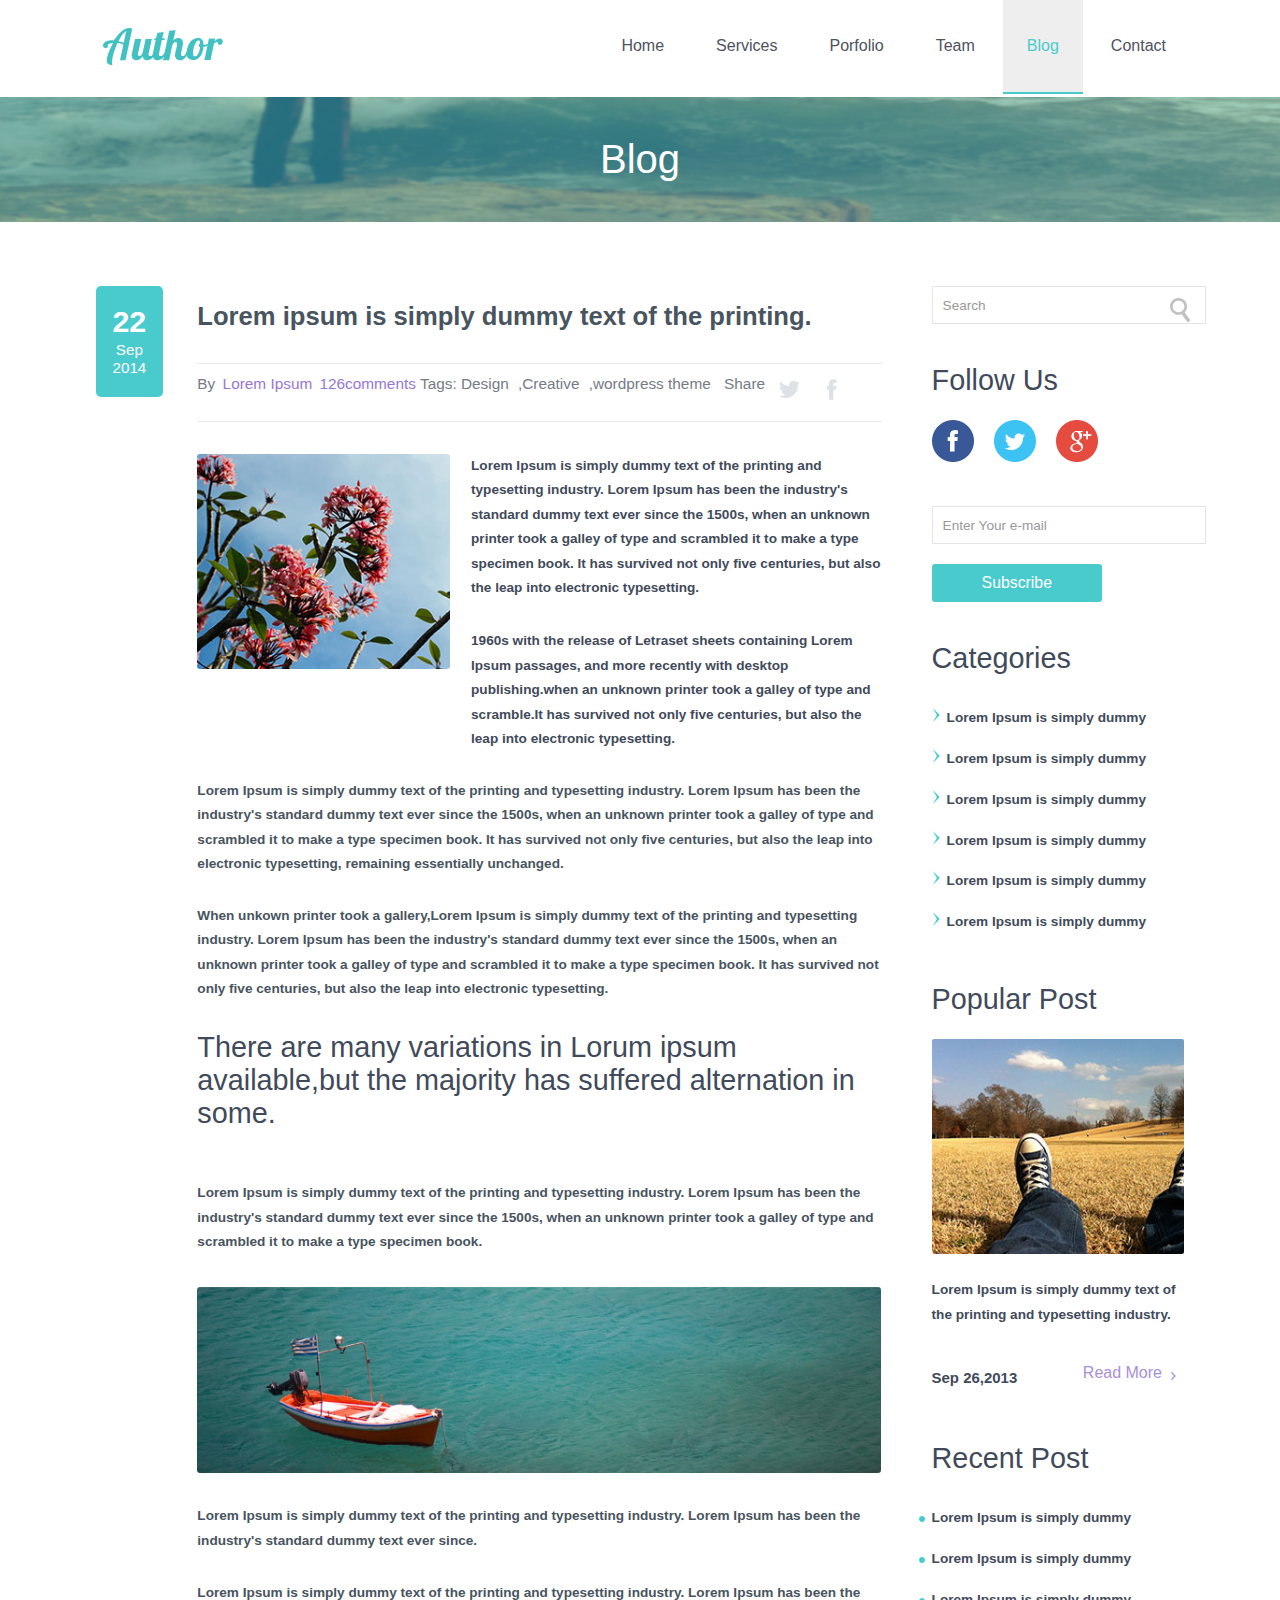
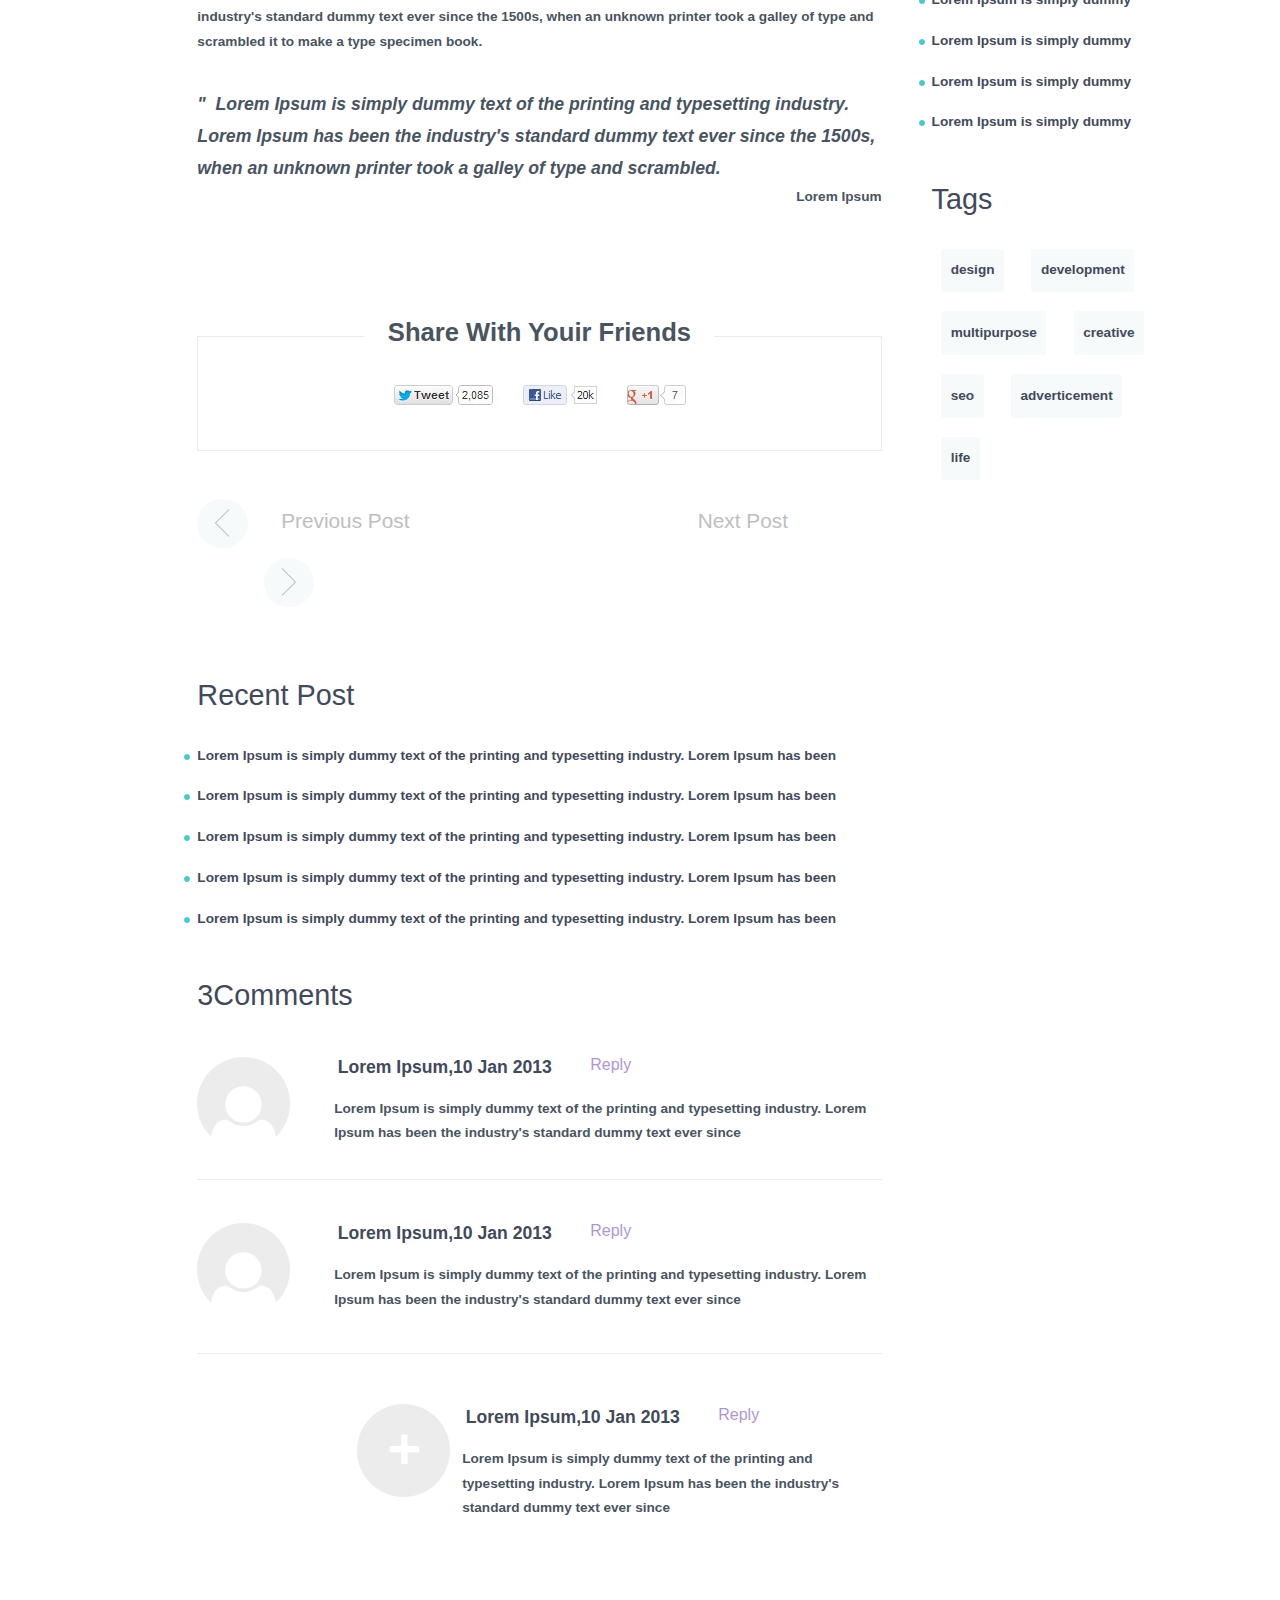
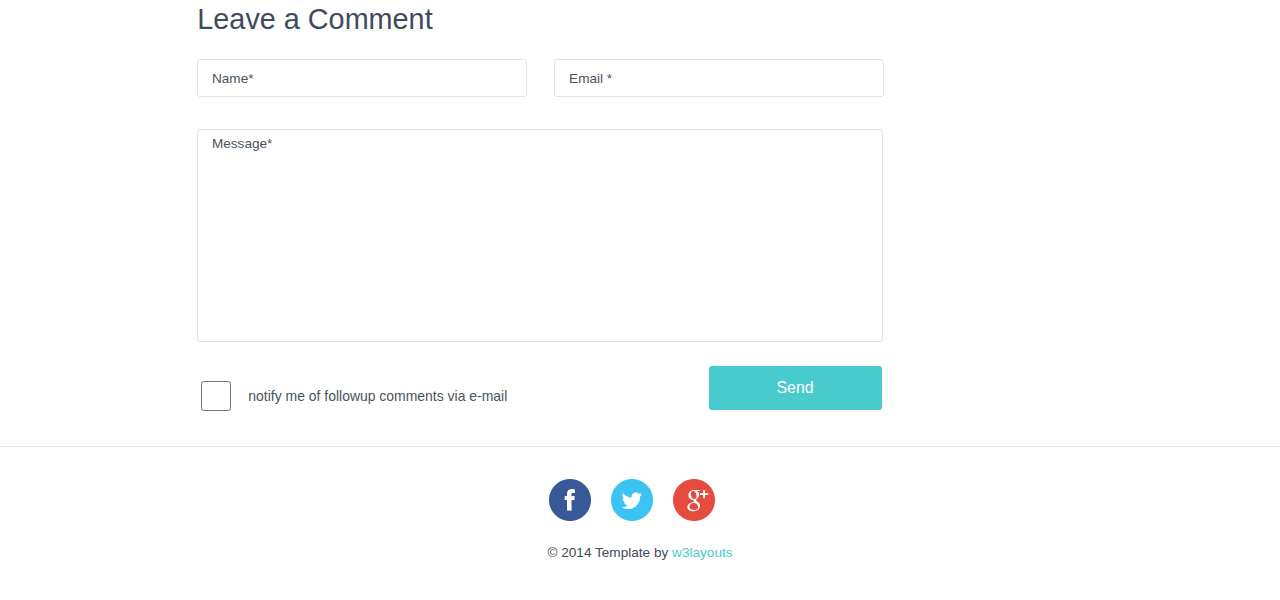
<file: web/bloginner.html>
<!--
Author: W3layouts
Author URL: http://w3layouts.com
License: Creative Commons Attribution 3.0 Unported
License URL: http://creativecommons.org/licenses/by/3.0/
-->
<!DOCTYPE html>
<html>
	<head>	
		<title>The Agency-author Website Template | Home :: w3layouts</title>
		<link href="css/style.css" rel='stylesheet' type='text/css' />
		<meta name="viewport" content="width=device-width, initial-scale=1">
		<script type="application/x-javascript"> addEventListener("load", function() { setTimeout(hideURLbar, 0); }, false); function hideURLbar(){ window.scrollTo(0,1); } </script>
		<!--webfonts-->
		<link href='http://fonts.googleapis.com/css?family=Open+Sans:400,300,600,700,800' rel='stylesheet' type='text.css'/>
		<!--//webfonts-->
		<script src="js/jquery.min.js" type="text/javascript"></script>
	</head>
	<body>
<!-- start header -->
<div class="header_bg">
<div class="wrap">
	<div id="content">
      <header id="topnav">
        <nav>
        		 <ul>
					<li><a href="index.html">Home</a></li>
					<li><a href="index.html">Services</a></li>
					<li><a href="index.html">Porfolio</a></li>
					<li><a href="index.html">Team</a></li>
					<li class="active"><a href="blogsingle.html">Blog</a></li>
					<li><a href="index.html">Contact</a></li>
					<div class="clear"> </div>
				</ul>
        </nav>
         <div class="logo"><a href="index.html"><img src="images/logo.png"></a></h1></div>
        <a href="#" id="navbtn">Nav Menu</a>
        <div class="clear"> </div>
      </header><!-- @end #topnav -->
      <script type="text/javascript"  src="js/menu.js"></script>
    </div>
</div>
</div>
<!--------start-blog----------->
<div class="blog">
	<div class="banner">
		<h2>Blog</h2>
	</div>
	<div class="main">
		  	<div class="wrap">
			 	<div class="single-top">
				 <div class="wrapper_single">
					  <div class="wrapper_top">
						<div class="grid_1 alpha">
							<div class="date">
								<span>
									22
								</span>
								Sep 2014
							</div>
						</div>
					 	<div class="content span_2_of_single">
						   		<h5 class="blog_title"><a href="bloginner.html">Lorem ipsum is simply dummy text of the printing.</a></h5>
						   		<div class="links">
									<h3 class="comments">By<a href="bloginner.html">&nbsp;Lorem Ipsum</a></h3>
									<h3 class="comments"><a href="#">126comments</a></h3>
									<h3 class="tags">Tags: <a href="#">Design</a>,<a href="#">Creative</a>,<a href="#">wordpress theme</a></h3>
									<h3>Share</h3>
									<h3>
										<div class="social_1">
											<ul>	
											    <li class="icon1_t"><a href="#"><span> </span></a></li>
											    <li class="icon2_f"><a href="#"><span> </span></a></li>	 	
										    </ul>
										</div>
									</h3>
									<div class="clear"> </div>
								</div>
								<div class="content">
									<div class="span-1-of-1">
										<a href="#"><img class="m_img"  src="images/sb4.jpg" alt=""/></a>
									</div>
									<div class="span-1-of-2">
						 				<p>Lorem Ipsum is simply dummy text of the printing and typesetting industry. Lorem Ipsum has been the industry's standard dummy text ever since the 1500s, when an unknown printer took a galley of type and scrambled it to make a type specimen book. It has survived not only five centuries, but also the leap into electronic typesetting.</p>
						 				<p>1960s with the release of Letraset sheets containing Lorem Ipsum passages, and more recently with desktop publishing.when an unknown printer took a galley of type and scramble.It has survived not only five centuries, but also the leap into electronic typesetting. </p>
						 			</div>
						 			<div class="clear"> </div>
								</div>	
								<div class="para para_2">
									<p>Lorem Ipsum is simply dummy text of the printing and typesetting industry. Lorem Ipsum has been the industry's standard dummy text ever since the 1500s, when an unknown printer took a galley of type and scrambled it to make a type specimen book. It has survived not only five centuries, but also the leap into electronic typesetting, remaining essentially unchanged. </p>
									<p>When unkown printer took a gallery,Lorem Ipsum is simply dummy text of the printing and typesetting industry. Lorem Ipsum has been the industry's standard dummy text ever since the 1500s, when an unknown printer took a galley of type and scrambled it to make a type specimen book. It has survived not only five centuries, but also the leap into electronic typesetting. </p>
								</div>
								<h4 class="heading">There are many variations in Lorum ipsum available,but the majority has suffered alternation in some.</h4>
								<div class="para para_2">
									<p>Lorem Ipsum is simply dummy text of the printing and typesetting industry. Lorem Ipsum has been the industry's standard dummy text ever since the 1500s, when an unknown printer took a galley of type and scrambled it to make a type specimen book.</p>
								</div>
								<div class="images_1"><a href="#"><img src="images/sb6.jpg"/></a></div>
								<div class="para">
									<p>Lorem Ipsum is simply dummy text of the printing and typesetting industry. Lorem Ipsum has been the industry's standard dummy text ever since.</p>
								</div>
								<div class="para para_2">
									<p>Lorem Ipsum is simply dummy text of the printing and typesetting industry. Lorem Ipsum has been the industry's standard dummy text ever since the 1500s, when an unknown printer took a galley of type and scrambled it to make a type specimen book.</p>
								</div>
								<div class="para para_1">
									<p>"&nbsp;&nbsp;Lorem Ipsum is simply dummy text of the printing and typesetting industry. Lorem Ipsum has been the industry's standard dummy text ever since the 1500s, when an unknown printer took a galley of type and scrambled.</p>
								</div>
								<h6 class="text"><a href="#">Lorem Ipsum</a></h6>
								<h3 class="heading_1">Share With Youir Friends</h3>
								<div class="share_icons">
									<a href="#"><img src="images/share_icon1.png"/></a>
								 </div>
								<div class="grid_2_page">
									<ul>
										<li class="preview"><a href="#"><span> </span></a></li>
										<li><a href="#">Previous Post </a></li>
										<li><a href="#">Next Post</a></li>
										<li class="next"><a href="#"><span> </span></a></li>
										<div class="clear"> </div>
									</ul>
								</div>
								<div class="recentpost">
							 		<h4>Recent Post</h4>
								 	<ul class="sidebar_1">
							           	<li><a href="#">Lorem Ipsum is simply dummy text of the printing and typesetting industry. Lorem Ipsum has been</a></li>
							            <li><a href="#">Lorem Ipsum is simply dummy text of the printing and typesetting industry. Lorem Ipsum has been</a></li>
							           	<li><a href="#">Lorem Ipsum is simply dummy text of the printing and typesetting industry. Lorem Ipsum has been</a></li>
							            <li><a href="#">Lorem Ipsum is simply dummy text of the printing and typesetting industry. Lorem Ipsum has been</a></li>
							            <li><a href="#">Lorem Ipsum is simply dummy text of the printing and typesetting industry. Lorem Ipsum has been</a></li>
							          </ul>
						        </div>
						        <div class="comments">
						        	<h4>3Comments</h4>
						        	<div class="c_grid">
						        		<div class="person_1">
						        			<a href="#"><span> </span></a>
						        		</div>
						        		<div class="desc">
						        			<div class="c_sub_grid">
						        			<p><a href="#">Lorem Ipsum,10 Jan 2013 </a></p>
						        			<h6><a href="#">Reply</a></h6>
						        			<div class="clear"> </div>
						        			</div>
						        			<div class="para">
						        			<p>Lorem Ipsum is simply dummy text of the printing and typesetting industry. Lorem Ipsum has been the industry's standard dummy text ever since</p>
						        			</div>
						        		</div>
						        		<div class="clear"> </div>
						        	</div>
						        	<div class="c_grid">
						        		<div class="person_1">
						        			<a href="#"><span> </span></a>
						        		</div>
						        		<div class="desc">
						        			<div class="c_sub_grid">
						        			<p><a href="#">Lorem Ipsum,10 Jan 2013 </a></p>
						        			<h6><a href="#">Reply</a></h6>
						        			<div class="clear"> </div>
						        			</div>
						        			<div class="para">
						        			<p>Lorem Ipsum is simply dummy text of the printing and typesetting industry. Lorem Ipsum has been the industry's standard dummy text ever since</p>
						        			</div>
						        		</div>
						        		<div class="clear"> </div>
						        	</div>
						        	<div class="c_grid_1">
						        		<div class="person_1 plus">
						        			<a href="#"><span> </span></a>
						        		</div>
						        		<div class="desc">
						        			<div class="c_sub_grid">
						        			<p><a href="#">Lorem Ipsum,10 Jan 2013 </a></p>
						        			<h6><a href="#">Reply</a></h6>
						        			<div class="clear"> </div>
						        			</div>
						        			<div class="para">
						        			<p>Lorem Ipsum is simply dummy text of the printing and typesetting industry. Lorem Ipsum has been the industry's standard dummy text ever since</p>
						        			</div>
						        		</div>
						        		<div class="clear"> </div>
						        	</div>
						        </div>
						        <div class="comments-area">
				  		        <h4>Leave a Comment</h4>
									<form>
										<p>
											<input type="text" value="Name*" onfocus="this.value = '';" onblur="if (this.value == '') {this.value = 'Name*';}">
										</p>
										<p>
											<input type="text"  value="Email *" onfocus="this.value = '';" onblur="if (this.value == '') {this.value = 'Email *';}">
										</p>
										<div class="clear"> </div>
										<div class="text_area">
											<textarea onfocus="if(this.value == 'Message*') this.value='';" onblur="if(this.value == '') this.value='Message*';">Message*</textarea>
										</div>
										<div>
											<div class="sky_form">
												<label class="checkbox"><input type="checkbox" name="checkbox"><i>notify me of followup comments via e-mail</i></label>
											</div>
											<div class="button send_button">
											   	 <input type="submit" value="Send">
											</div>
										</div>
										
									</form>
							  </div>
					</div>
					</div>
					<div class="clear"> </div>
				</div>
				<div class="rsidebar span_1_of_3">
				<div class="search_box">
					<form>
					   <input type="text" value="Search" onfocus="this.value = '';" onblur="if (this.value == '') {this.value = 'Search';}"><input type="submit" value="">
				    </form>
			 	</div>
               <div class="social_2">	
               	<h4>Follow Us</h4>
	           <ul>	
				    <li class="facebook"><a href="#"><span> </span></a></li>
				    <li class="twitter"><a href="#"><span> </span></a></li>	 	
					<li class="google"><a href="#"><span> </span></a></li>
			  </ul>
		 	  </div>
               <div class="email_box">
					<form>
						<div class="email">
					  		 <input type="text" value="Enter Your e-mail" onfocus="this.value = '';" onblur="if (this.value == '') {this.value = 'Enter Your e-mail';}">
					  	</div>
					  	 <div class="button">
						   	 <span><input type="submit" value="Subscribe"></span>
						</div>
				    </form>
			 	</div>
			 	<div class="Categories">
			 		<h4>Categories</h4>
				 	<ul class="sidebar">
			           	<div class="hover"><li><a href="#">Lorem Ipsum is simply dummy</a></li></div>
			            <div class="hover"><li><a href="#">Lorem Ipsum is simply dummy</a></li></div>
			            <div class="hover"><li><a href="#">Lorem Ipsum is simply dummy</a></li></div>
			            <div class="hover"><li><a href="#">Lorem Ipsum is simply dummy</a></li></div>
			            <div class="hover"> <li><a href="#">Lorem Ipsum is simply dummy</a></li></div>
			            <div class="hover"><li><a href="#">Lorem Ipsum is simply dummy</a></li></div>
			          </ul>
		        </div>
		        <div class="popularpost">
		        	<h4>Popular Post</h4>
		        	<div class="image">
		        		<a href="#"><img src="images/sb5.jpg"/></a>
		        	</div>
		        	<p>Lorem Ipsum is simply dummy text of the printing and typesetting industry.</p>
		        	<div class="link_1">
		        		<p><a href="#">Sep 26,2013 </a></p>
		        		<a href="#" class="arrow_btn right">Read More</a>
		        		<div class="clear"> </div>
		        	</div>
		        </div>
		        <div class="recentpost">
			 		<h4>Recent Post</h4>
				 	<ul class="sidebar_1">
			           	<li><a href="#">Lorem Ipsum is simply dummy</a></li>
			            <li><a href="#">Lorem Ipsum is simply dummy</a></li>
			           	<li><a href="#">Lorem Ipsum is simply dummy</a></li>
			            <li><a href="#">Lorem Ipsum is simply dummy</a></li>
			            <li><a href="#">Lorem Ipsum is simply dummy</a></li>
			            <li><a href="#">Lorem Ipsum is simply dummy</a></li>
			          </ul>
		        </div>
		        <div class="tags">
		        	<h4>Tags</h4>
		        	<ul>
		        		<li><a href="#">design</a></li>
		        		<li><a href="#">development</a></li>
		        		<li><a href="#">multipurpose</a></li>
		        		<li><a href="#">creative</a></li>
		        		<li><a href="#">seo</a></li>
		        		<li><a href="#">adverticement</a></li>
		        		<li><a href="#">life</a></li>
		        		<div class="clear"> </div>
		        	</ul>
		        </div>
		</div>
				<div class="clear"> </div>
			</div>
		</div>
	</div>
	<!--------//end-blog_inner----------->
<div class="footer">
		<div class="wrap">
			<div class="social_2 social_3">	
	           <ul>	
				    <li class="facebook"><a href="#"><span> </span></a></li>
				    <li class="twitter"><a href="#"><span> </span></a></li>	 	
					<li class="google"><a href="#"><span> </span></a></li>
			  </ul>
		 	  </div>
		 	 </div>
		 	  <!-- scroll_top_btn -->
		<script type="text/javascript" src="js/move-top.js"></script>
		<script type="text/javascript" src="js/easing.js"></script>
	    <script type="text/javascript">
			$(document).ready(function() {
			
				var defaults = {
		  			containerID: 'toTop', // fading element id
					containerHoverID: 'toTopHover', // fading element hover id
					scrollSpeed: 1200,
					easingType: 'linear' 
		 		};
				
				
				$().UItoTop({ easingType: 'easeOutQuart' });
				
			});
		</script>
		 <a href="#" id="toTop" style="display: block;"><span id="toTopHover" style="opacity: 1;"></span></a>
		 	 <div class="copy">
			       <p>&copy; 2014 Template by <a href="http://w3layouts.com" target="_blank">w3layouts</a></p>
		        </div> 
</div>
</body>
</html>
</file>
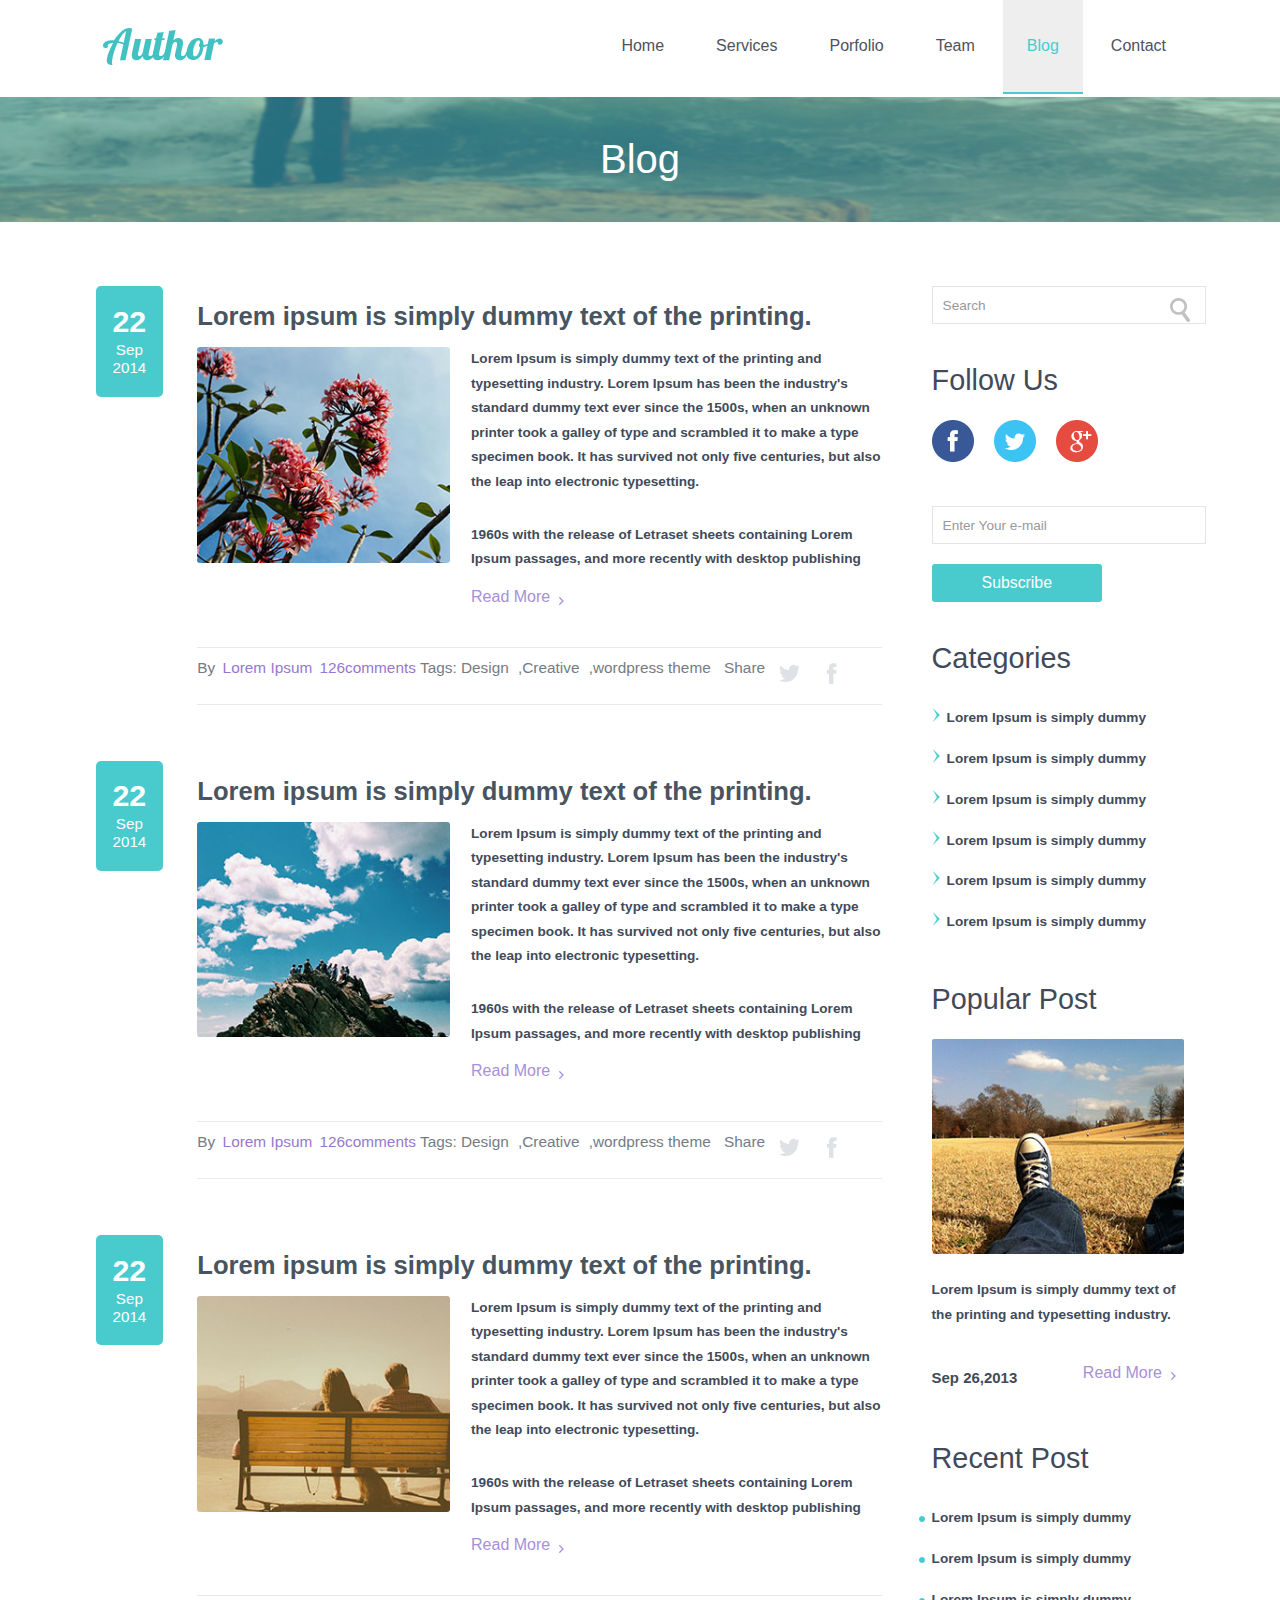
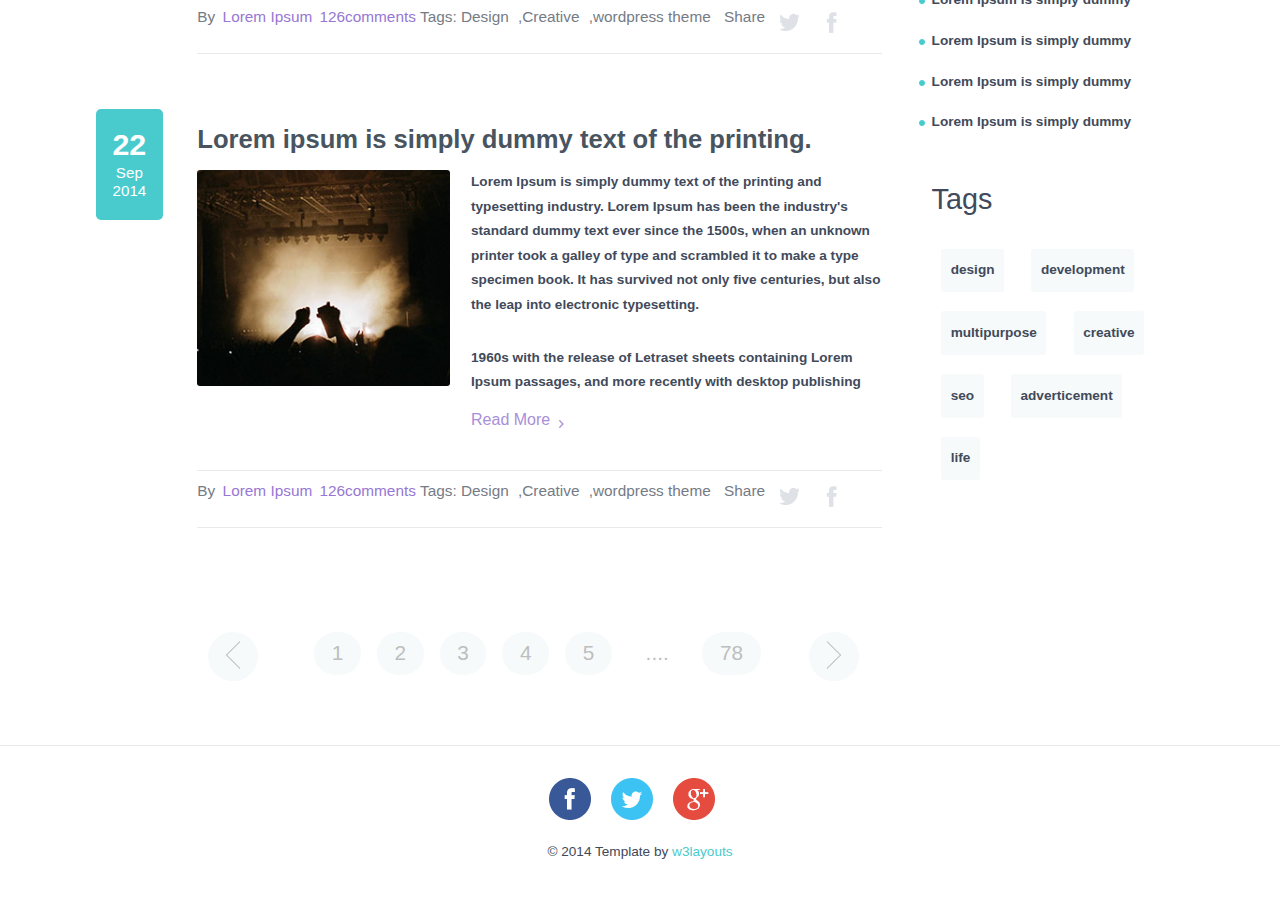
<file: web/blogsingle.html>
<!--
Author: W3layouts
Author URL: http://w3layouts.com
License: Creative Commons Attribution 3.0 Unported
License URL: http://creativecommons.org/licenses/by/3.0/
-->
<!DOCTYPE html>
<html>
	<head>	
		<title>The Agency-author Website Template | Home :: w3layouts</title>
		<link href="css/style.css" rel='stylesheet' type='text/css' />
		<meta name="viewport" content="width=device-width, initial-scale=1">
		<script type="application/x-javascript"> addEventListener("load", function() { setTimeout(hideURLbar, 0); }, false); function hideURLbar(){ window.scrollTo(0,1); } </script>
		<!--webfonts-->
		<link href='http://fonts.googleapis.com/css?family=Open+Sans:400,300,600,700,800' rel='stylesheet' type='text.css'/>
		<!--//webfonts-->
		<script src="js/jquery.min.js" type="text/javascript"></script>
	</head>
	<body>
<!-- start header -->
<div class="header_bg">
<div class="wrap">
	<div id="content">
      <header id="topnav">
        <nav>
        		 <ul>
					<li><a href="index.html">Home</a></li>
					<li><a href="index.html">Services</a></li>
					<li><a href="index.html">Porfolio</a></li>
					<li><a href="index.html">Team</a></li>
					<li class="active" ><a href="blogsingle.html">Blog</a></li>
					<li><a href="index.html">Contact</a></li>
					<div class="clear"> </div>
				</ul>
        </nav>
         <div class="logo"><a href="index.html"><img src="images/logo.png"></a></h1></div>
        <a href="#" id="navbtn">Nav Menu</a>
        <div class="clear"> </div>
      </header><!-- @end #topnav -->
      <script type="text/javascript"  src="js/menu.js"></script>
    </div>
</div>
</div>
<!--------start-blog----------->
<div class="blog">
	<div class="banner">
		<h2>Blog</h2>
	</div>
	<div class="main">
		  	<div class="wrap">
			 	<div class="single-top">
				 <div class="wrapper_single">
					  <div class="wrapper_top">
						<div class="grid_1 alpha">
							<div class="date">
								<span>
									22
								</span>
								Sep 2014
							</div>
						</div>
					 	<div class="content span_2_of_single">
						   		<h5 class="blog_title"><a href="bloginner.html">Lorem ipsum is simply dummy text of the printing.</a></h5>
								<div class="content">
									<div class="span-1-of-1">
										<a href="bloginner.html"><img class="m_img"  src="images/sb4.jpg" alt=""/></a>
									</div>
									<div class="span-1-of-2">
						 				<p>Lorem Ipsum is simply dummy text of the printing and typesetting industry. Lorem Ipsum has been the industry's standard dummy text ever since the 1500s, when an unknown printer took a galley of type and scrambled it to make a type specimen book. It has survived not only five centuries, but also the leap into electronic typesetting.</p>
						 				<p>1960s with the release of Letraset sheets containing Lorem Ipsum passages, and more recently with desktop publishing </p>
						 				<a href="bloginner.html" class="arrow_btn">Read More</a>
						 			</div>
						 			<div class="clear"> </div>
								</div>	
								<div class="links">
									<h3 class="comments">By<a href="bloginner.html">&nbsp;Lorem Ipsum</a></h3>
									<h3 class="comments"><a href="#">126comments</a></h3>
									<h3 class="tags">Tags: <a href="#">Design</a>,<a href="#">Creative</a>,<a href="#">wordpress theme</a></h3>
									<h3>Share</h3>
									<h3>
										<div class="social_1">
											<ul>	
											    <li class="icon1_t"><a href="#"><span> </span></a></li>
											    <li class="icon2_f"><a href="#"><span> </span></a></li>	 	
										    </ul>
										</div>
									</h3>
									<div class="clear"> </div>
								</div>
						</div>
						<div class="clear"> </div>
					</div>
					<div class="wrapper_top">
						<div class="grid_1 alpha">
							<div class="date">
								<span>
									22
								</span>
								Sep 2014
							</div>
						</div>
					 	<div class="content span_2_of_single">
						   		<h5 class="blog_title"><a href="bloginner.html">Lorem ipsum is simply dummy text of the printing.</a></h5>
								<div class="content">
									<div class="span-1-of-1">
										<a href="bloginner.html"><img class="m_img"  src="images/sb3.jpg" alt=""/></a>
									</div>
									<div class="span-1-of-2">
						 				<p>Lorem Ipsum is simply dummy text of the printing and typesetting industry. Lorem Ipsum has been the industry's standard dummy text ever since the 1500s, when an unknown printer took a galley of type and scrambled it to make a type specimen book. It has survived not only five centuries, but also the leap into electronic typesetting.</p>
						 				<p>1960s with the release of Letraset sheets containing Lorem Ipsum passages, and more recently with desktop publishing </p>
						 				<a href="bloginner.html" class="arrow_btn">Read More</a>
						 			</div>
						 			<div class="clear"></div>
								</div>	
								<div class="links">
									<h3 class="comments">By<a href="bloginner.html">&nbsp;Lorem Ipsum</a></h3>
									<h3 class="comments"><a href="#">126comments</a></h3>
									<h3 class="tags">Tags: <a href="#">Design</a>,<a href="#">Creative</a>,<a href="#">wordpress theme</a></h3>
									<h3>Share</h3>
									<h3>
										<div class="social_1">
											<ul>	
											    <li class="icon1_t"><a href="#"><span> </span></a></li>
											    <li class="icon2_f"><a href="#"><span> </span></a></li>	 	
										    </ul>
										</div>
									</h3>
									<div class="clear"> </div>
								</div>
						</div>
						<div class="clear"></div>
					</div>
					<div class="wrapper_top">
						<div class="grid_1 alpha">
							<div class="date">
								<span>
									22
								</span>
								Sep 2014
							</div>
						</div>
					 	<div class="content span_2_of_single">
						   		<h5 class="blog_title"><a href="bloginner.html">Lorem ipsum is simply dummy text of the printing.</a></h5>
								<div class="content">
									<div class="span-1-of-1">
										<a href="bloginner.html"><img class="m_img"  src="images/sb2.jpg" alt=""/></a>
									</div>
									<div class="span-1-of-2">
						 				<p>Lorem Ipsum is simply dummy text of the printing and typesetting industry. Lorem Ipsum has been the industry's standard dummy text ever since the 1500s, when an unknown printer took a galley of type and scrambled it to make a type specimen book. It has survived not only five centuries, but also the leap into electronic typesetting.</p>
						 				<p>1960s with the release of Letraset sheets containing Lorem Ipsum passages, and more recently with desktop publishing </p>
						 				<a href="bloginner.html" class="arrow_btn">Read More</a>
						 			</div>
						 			<div class="clear"></div>
								</div>	
								<div class="links">
									<h3 class="comments">By<a href="bloginner.html">&nbsp;Lorem Ipsum</a></h3>
									<h3 class="comments"><a href="#">126comments</a></h3>
									<h3 class="tags">Tags: <a href="#">Design</a>,<a href="#">Creative</a>,<a href="#">wordpress theme</a></h3>
									<h3>Share</h3>
									<h3>
										<div class="social_1">
											<ul>	
											    <li class="icon1_t"><a href="#"><span> </span></a></li>
											    <li class="icon2_f"><a href="#"><span> </span></a></li>	 	
										    </ul>
										</div>
									</h3>
									<div class="clear"> </div>
								</div>
						</div>
						<div class="clear"></div>
					</div>
					<div class="wrapper_top">
						<div class="grid_1 alpha">
							<div class="date">
								<span>
									22
								</span>
								Sep 2014
							</div>
						</div>
					 	<div class="content span_2_of_single">
						   		<h5 class="blog_title"><a href="bloginner.html">Lorem ipsum is simply dummy text of the printing.</a></h5>
								<div class="content">
									<div class="span-1-of-1">
										<a href="bloginner.html"><img class="m_img"  src="images/sb1.jpg" alt=""/></a>
									</div>
									<div class="span-1-of-2">
						 				<p>Lorem Ipsum is simply dummy text of the printing and typesetting industry. Lorem Ipsum has been the industry's standard dummy text ever since the 1500s, when an unknown printer took a galley of type and scrambled it to make a type specimen book. It has survived not only five centuries, but also the leap into electronic typesetting.</p>
						 				<p>1960s with the release of Letraset sheets containing Lorem Ipsum passages, and more recently with desktop publishing </p>
						 				<a href="bloginner.html" class="arrow_btn">Read More</a>
						 			</div>
						 			<div class="clear"></div>
								</div>	
								<div class="links">
									<h3 class="comments">By<a href="bloginner.html">&nbsp;Lorem Ipsum</a></h3>
									<h3 class="comments"><a href="#">126comments</a></h3>
									<h3 class="tags">Tags: <a href="#">Design</a>,<a href="#">Creative</a>,<a href="#">wordpress theme</a></h3>
									<h3>Share</h3>
									<h3>
										<div class="social_1">
											<ul>	
											    <li class="icon1_t"><a href="#"><span> </span></a></li>
											    <li class="icon2_f"><a href="#"><span> </span></a></li>	 	
										    </ul>
										</div>
									</h3>
									<div class="clear"> </div>
								</div>
						</div>
						<div class="clear"> </div>
					</div>		
		</div>
		<div class="rsidebar span_1_of_3">
				<div class="search_box">
					<form>
					   <input type="text" value="Search" onfocus="this.value = '';" onblur="if (this.value == '') {this.value = 'Search';}"><input type="submit" value="">
				    </form>
			 	</div>
               <div class="social_2">	
               	<h4>Follow Us</h4>
	           <ul>	
				    <li class="facebook"><a href="#"><span> </span></a></li>
				    <li class="twitter"><a href="#"><span> </span></a></li>	 	
					<li class="google"><a href="#"><span> </span></a></li>
			  </ul>
		 	  </div>
               <div class="email_box">
					<form>
						<div class="email">
					  		 <input type="text" value="Enter Your e-mail" onfocus="this.value = '';" onblur="if (this.value == '') {this.value = 'Enter Your e-mail';}">
					  	</div>
					  	 <div class="button">
						   	 <span><input type="submit" value="Subscribe"></span>
						</div>
				    </form>
			 	</div>
			 	<div class="Categories">
			 		<h4>Categories</h4>
				 	<ul class="sidebar">
			           	<div class="hover"><li><a href="#">Lorem Ipsum is simply dummy</a></li></div>
			            <div class="hover"><li><a href="#">Lorem Ipsum is simply dummy</a></li></div>
			            <div class="hover"><li><a href="#">Lorem Ipsum is simply dummy</a></li></div>
			            <div class="hover"><li><a href="#">Lorem Ipsum is simply dummy</a></li></div>
			            <div class="hover"> <li><a href="#">Lorem Ipsum is simply dummy</a></li></div>
			            <div class="hover"><li><a href="#">Lorem Ipsum is simply dummy</a></li></div>
			          </ul>
		        </div>
		        <div class="popularpost">
		        	<h4>Popular Post</h4>
		        	<div class="image">
		        		<a href="#"><img src="images/sb5.jpg"/></a>
		        	</div>
		        	<p>Lorem Ipsum is simply dummy text of the printing and typesetting industry.</p>
		        	<div class="link_1">
		        		<p><a href="#">Sep 26,2013 </a></p>
		        		<a href="#" class="arrow_btn right">Read More</a>
		        		<div class="clear"> </div>
		        	</div>
		        </div>
		        <div class="recentpost">
			 		<h4>Recent Post</h4>
				 	<ul class="sidebar_1">
			           	<li><a href="#">Lorem Ipsum is simply dummy</a></li>
			            <li><a href="#">Lorem Ipsum is simply dummy</a></li>
			           	<li><a href="#">Lorem Ipsum is simply dummy</a></li>
			            <li><a href="#">Lorem Ipsum is simply dummy</a></li>
			            <li><a href="#">Lorem Ipsum is simply dummy</a></li>
			            <li><a href="#">Lorem Ipsum is simply dummy</a></li>
			          </ul>
		        </div>
		        <div class="tags">
		        	<h4>Tags</h4>
		        	<ul>
		        		<li><a href="#">design</a></li>
		        		<li><a href="#">development</a></li>
		        		<li><a href="#">multipurpose</a></li>
		        		<li><a href="#">creative</a></li>
		        		<li><a href="#">seo</a></li>
		        		<li><a href="#">adverticement</a></li>
		        		<li><a href="#">life</a></li>
		        		<div class="clear"> </div>
		        	</ul>
		        </div>
		</div>
		
		<div class="clear"> </div>
	</div>	
	<div class="pages">
							<ul>
								<li class="preview"><a href="#"><span> </span></a></li>
								<li><a href="#">1 </a></li>
								<li><a href="#">2 </a></li>
								<li><a href="#">3 </a></li>
								<li><a href="#">4 </a></li>
								<li><a href="#">5 </a></li>
								<li><a href="#">.... </a></li>
								<li><a href="#">78</a></li>
								<li class="next"><a href="#"><span> </span></a></li>
								<div class="clear"> </div>
							</ul>
						</div>
<!----//End-content---->
	</div>
</div>	
</div>	
<!--------//end-blog----------->
<div class="footer">
		<div class="wrap">
			<div class="social_2 social_3">	
	           <ul>	
				    <li class="facebook"><a href="#"><span> </span></a></li>
				    <li class="twitter"><a href="#"><span> </span></a></li>	 	
					<li class="google"><a href="#"><span> </span></a></li>
			  </ul>
		 	  </div>
		 	 </div>
		 	  <!-- scroll_top_btn -->
		<script type="text/javascript" src="js/move-top.js"></script>
		<script type="text/javascript" src="js/easing.js"></script>
	    <script type="text/javascript">
			$(document).ready(function() {
			
				var defaults = {
		  			containerID: 'toTop', // fading element id
					containerHoverID: 'toTopHover', // fading element hover id
					scrollSpeed: 1200,
					easingType: 'linear' 
		 		};
				
				
				$().UItoTop({ easingType: 'easeOutQuart' });
				
			});
		</script>
		 <a href="#" id="toTop" style="display: block;"><span id="toTopHover" style="opacity: 1;"></span></a>
		 	 <div class="copy">
			       <p>&copy; 2014 Template by <a href="http://w3layouts.com" target="_blank">w3layouts</a></p>
		        </div> 
</div>
	</body>
</html>
</file>
<file: web/css/style.css>
/*
Author: W3layout
Author URL: http://w3layouts.com
License: Creative Commons Attribution 3.0 Unported
License URL: http://creativecommons.org/licenses/by/3.0/
*/
/* reset */
html,body,div,span,applet,object,iframe,h1,h2,h3,h4,h5,h6,p,blockquote,pre,a,abbr,acronym,address,big,cite,code,del,dfn,em,img,ins,kbd,q,s,samp,small,strike,strong,sub,sup,tt,var,b,u,i,dl,dt,dd,ol,nav ul,nav li,fieldset,form,label,legend,table,caption,tbody,tfoot,thead,tr,th,td,article,aside,canvas,details,embed,figure,figcaption,footer,header,hgroup,menu,nav,output,ruby,section,summary,time,mark,audio,video{margin:0;padding:0;border:0;font-size:100%;font:inherit;vertical-align:baseline;}
article, aside, details, figcaption, figure,footer, header, hgroup, menu, nav, section {display: block;}
ol,ul{list-style:none;margin:0;padding:0;}
blockquote,q{quotes:none;}
blockquote:before,blockquote:after,q:before,q:after{content:'';content:none;}
table{border-collapse:collapse;border-spacing:0;}
/* start editing from here */
a{text-decoration:none;}
.txt-rt{text-align:right;}/* text align right */
.txt-lt{text-align:left;}/* text align left */
.txt-center{text-align:center;}/* text align center */
.float-rt{float:right;}/* float right */
.float-lt{float:left;}/* float left */
.clear{clear:both;}/* clear float */
.pos-relative{position:relative;}/* Position Relative */
.pos-absolute{position:absolute;}/* Position Absolute */
.vertical-base{	vertical-align:baseline;}/* vertical align baseline */
.vertical-top{	vertical-align:top;}/* vertical align top */
.underline{	padding-bottom:5px;	border-bottom: 1px solid #eee; margin:0 0 20px 0;}/* Add 5px bottom padding and a underline */
nav.vertical ul li{	display:block;}/* vertical menu */
nav.horizontal ul li{	display: inline-block;}/* horizontal menu */
img{max-width:100%;}
/*end reset*/
body {
	background:#ffffff;
	font-family: 'Open Sans', sans-serif;
	font-size: 100%;
}
.wrap{
	margin:0 auto;
	width:80%;
}
/*****/
/* start header */

::selection { background: #b9e9b9; color: #555; }
::-moz-selection { background: #b9e9b9; color: #555; }
::-webkit-selection { background: #b9e9b9; color: #555; }

br { display: block; line-height: 2.2em; } 

article, aside, details, figcaption, figure, footer, header, hgroup, menu, nav, section { display: block; }
ol, ul { list-style: none; }

blockquote, q { quotes: none; }
blockquote:before, blockquote:after, q:before, q:after { content: ''; content: none; }
img { border: 0; max-width: 100%; }



#w {
  max-width:80%%;
  margin: 0 auto;
}
#pagebody {
  padding: 15px 25px;
}

/* navigation bar */
#topnav {
  display: block;
  width: 100%;
  position: relative;
}

#topnav .logo {
  float: left;
  padding: 1.57em 0em;
}
#topnav .logo a {
  text-decoration: none;
  padding: 3px 7px;
  display:block;
}

#topnav #navbtn {
  display: none;
  float: right;
  top: 0;
  width: 20px;
  padding: 2.5em 0em;
  background: url('../images/nav-icon.png') center no-repeat;
  text-indent: -99999px;
  overflow: hidden;
}

#topnav nav {
  position: absolute;
  top: 0; 
  right: -10px;
}

#topnav nav ul {
  list-style: none;
}
#topnav nav ul li {
  display: block;
  float: left;
  margin-right: 4px;
}

#topnav nav ul li a {
  color: #4E525D;
	font-size: 1em;
	padding: 2.3em 1.5em;
	display: block;
	transition: 0.5s all;
	-webkit-transition: 0.51s all;
	-moz-transition: 0.5s all;
	-o-transition: 0.5s all;
	border-bottom: 2px solid #fff;
}
#topnav nav ul li a:hover {
	border-bottom: 2px solid #49CBCD;
	 color: #49CBCD;
	 background: #EEE;
}
#topnav nav ul li.active>a{
	border-bottom: 2px solid #49CBCD;
	 color: #49CBCD;
	 background: #EEE;
}

/* menu block */
#btmnav {
  display: block;
  padding: 5px 0;
  border-top: 1px solid #cfcfcf;
  font-size: 1.1em;
  font-weight: normal;
}

#btmnav .credits { 
  color: #999;
  line-height: 1.45em;
}
#btmnav nav { padding: 9px 0; padding-bottom: 15px; }
#btmnav nav ul li { display: inline; }
#btmnav nav ul li a { font-weight: bold; }


/* responsive styles */
@media screen and (max-width: 800px) {
  #topnav h1 {
	padding: 1.4em 0em;
	}
	#topnav #navbtn {
	padding: 1.8em 0em;
	}
  #topnav { height: auto; }
  #topnav nav { 
    display: none; 
    position: static;
    width: 100%;
    top: auto;
    right: auto;
  }
  #topnav nav ul li { float: none; margin: 0;  background: #f0f0f0;}
  #topnav nav ul li a {
    display: block;
    width: 100%;
    line-height: 1.4em;
    border: 0;
    padding: 9px 9px;
    border-bottom: 1px solid rgba(90, 85, 73, 0.17);
	box-sizing: border-box;
	-moz-box-sizing: border-box;
	-webkit-box-sizing: border-box;
	-webkit-transition: all 0.3s ease-out;
	-moz-transition: all 0.3s ease-out;
	-ms-transition: all 0.3s ease-out;
	-o-transition: all 0.3s ease-out;
	transition: all 0.3s ease-out;
  }
  #topnav nav ul li a:hover {
   background:#49CBCD;
	color: #ffffff;
  }
  #topnav nav ul li a.sel {
    color: #6f8767;
    background: #cbdcc5;
  }
  
  #topnav #navbtn {
    display: block;
  }
}
/*---start-top-slider----*/
.slider{
	background:#49CBCD url(../images/bg2.png) no-repeat;
	background-size: 100% 100%;
}
/*---end-top-slider----*/
/***************start-service************/
.service-grids{
	margin:5em 0;
}
.middle-grids {
	margin: 2em 0;
}
.section {
	clear: both;
	padding: 0px;
	margin: 0px;
}
.images_1_of_4{
	display: block;
	float:left;
	margin-left:3%;
	text-align: center;
}
.images_1_of_4:first-child { 
	margin-left: 0; 
} 
.images_1_of_4 {
	width: 21.6%;
}
.images_1_of_4  img{
	max-width:100%;
	margin-bottom: 23px;
	border-radius: 50%;
	-webkit-border-radius: 50%;
	-o-border-radius: 50%;
	-moz-border-radius: 50%;
}
.images_1_of_4  h3{
	color:#49CBCD;
	font-size:1.2em;
	font-family:'Open Sans', sans-serif;
	font-weight :bold;
	-webkit-transition: all 0.3s ease-out;
	-moz-transition: all 0.3s ease-out;
	-ms-transition: all 0.3s ease-out;
	-o-transition: all 0.3s ease-out;
	transition: all 0.3s ease-out;
}
.images_1_of_4  h3,.images_1_of_4  p
{
	padding: 0em 0em 1.5em 0em;
}
.images_1_of_4  p {
	font-size:0.875em;
	color:#5A5E68;
	line-height: 1.8em;
	font-family : 'Open Sans', sans-serif;
}
.images_1_of_4 .button a{
		padding:7px 10px;
		font-size:0.9em;
		font-family:'Open Sans', sans-serif;
		background:#49CBCD;       
        color : #fff;
      	-moz-border-radius: 3px;
		-webkit-border-radius: 3px;
		border-radius: 3px;
		transition: 0.5s all;
		-webkit-transition: 0.5s all;
		-moz-transition: 0.5s all;
		-o-transition: 0.5s all;
}
.images_1_of_4 .button a:hover{
	   background: #296E6F;
        text-decoration:none;
}
/***************end-servivice************/
/***************start-portfolio************/
#myList li{ 
	display:none;
	list-style-type:none;
}
#loadMore {
	width:25%;
   padding: 0.600em 1.8em;
font-size: 1.5em;
background: #49CBCD;
color: #fff;
-moz-border-radius: 3px;
-webkit-border-radius: 3px;
-o-border-radius: 3px;
border-radius: 3px;
font-family: 'Open Sans', sans-serif;
transition: 0.5s all;
-webkit-transition: 0.5s all;
-moz-transition: 0.5s all;
-o-transition: 0.5s all;
display:block;
margin:0 auto;
cursor: pointer;
}
#loadMore:hover {
    background: #296E6F;
text-decoration: none;
}
#showLess {
    color:red;
    cursor:pointer;
    background:skyblue;
    padding:10px;
     width:10%;
    margin:0 10px;
    display: inline-block;
}
#showLess:hover {
    color:black;
    background:#fff;
    transition:0.5s all;
}
.l_g:after{
	clear: both;
}
.l_g_r{
	width:30%;
	float:left;
	margin:0 2% 2% 0;
	min-height:160px;
}
.g_r{
}
.l_g_r img{
	width:100%;
}
.clear{
	clear:both;
}
.load_more{
	text-align:center;
	padding: 10px 0;
}
.portfolio_main{
	background: #eee;
	padding: 0 0 2em;
}
.heading_h {
	text-align: center;
	padding: 2.4em  0em;
}
.heading_h h3 a{
	font-size:2.4em;
	color:#555658;
}

/**********end-portfolio********/
/**********team************/
.team
{
	text-align: center;
}
.images_1_of_4 h4 {
	color: #4E525D;
	font-size: 0.9em;
	font-weight: 600;
	padding-bottom: 1em;
}
span.rollover {
	-o-transition-duration: 1s;
	-moz-transition-duration: 1s;
	-webkit-transition: -webkit-transform 1s;
	background: url(../images/puls.png) center center no-repeat rgba(0, 0, 0, 0.87);
	cursor: pointer;
	height: 220px;
	width: 221px;
	position: absolute;
	z-index: 10;
	opacity: 0;
	border-radius: 50%;
	-webkit-border-radius: 50%;
	-o-border-radius: 50%;
	-moz-border-radius: 50%;
	-webkit-transition: all 0.3s ease-out;
	-moz-transition: all 0.3s ease-out;
	-ms-transition: all 0.3s ease-out;
	-o-transition: all 0.3s ease-out;
	transition: all 0.3s ease-out;
}
span.rollover:hover {
	opacity: 0.7;
	-webkit-transition: all 0.3s ease-out;
	-moz-transition: all 0.3s ease-out;
	-ms-transition: all 0.3s ease-out;
	-o-transition: all 0.3s ease-out;
	transition: all 0.3s ease-out;
}
/***********end_team*********/
/***********star-text-slider********/
article > div {
	text-align: center;
}
.wmuSlider {
	position: relative;
	overflow: hidden;
	min-height: 495px;
	text-align: center;
}
.wmuSlider .wmuSliderWrapper article {
	position: relative;
	text-align: center;
}
.wmuGallery .wmuGalleryImage {
	position: relative;
	text-align: center;
}
.wmuGallery .wmuGalleryImage img {
	max-width: 100%;
	width: auto;
	height: auto;
}
/* Default Skin */
.wmuGallery .wmuGalleryImage {
	margin-bottom: 10px;
}
.wmuSliderPrev {
	background-position: 19px 9px;
	left: 40px;
}
.wmuSliderPrev, .wmuSliderNext {			
	position: absolute;
	width: 25px;
	height: 35px;
	text-indent: -9999px;
	background: url(../images/text_img.png) no-repeat;
	top:47%;
	z-index: 2;
	cursor: pointer;
}
.wmuSliderPrev {
	background-position: -3px 3px;
	left: 143px;
}
.wmuSliderNext {
	background-position: -23px 3px;
	right: 149px;

}
article  h4{
	color:#585C67;
	font-size:2.7em;
	text-align:center;
	padding:3em 0 0 0;
	font-family : 'Open Sans', sans-serif;
}
article > div > p {
	width:64%;
	color:#585C67;
	font-size:1.2em;
	text-align: center;
	padding: 2em 0 0 0;
	font-family : 'Open Sans', sans-serif;
	margin:0 auto;
}
article> div > span{
	text-align: center;
	padding: 1em 0 0 0;
	display:block;
}
 article> div > span > a {
	color:#585C67;
	cursor: pointer;
	font-size:1.2em;
}
article> div > span > a:hover{
color:#C0B9CD;
}
/*************end-slider**********/
/************start-contact*********/
.contact{
	background:#000 url(../images/cbg.png) no-repeat;
	-webkit-background-size: cover;
	-moz-background-size: cover;
	-o-background-size: cover;
 	background-size: cover;
 	background-position: center;
 	background-size: 100% 100%;
	
}	
.form{
	float: right;
	width: 49%;
	margin: 2em 0;
	display: block;
}
.para-contact {
	float:left;
	display: block;
	margin: 2em 0;
	width:49%;
}
.para-contact h4{
	color:#F2F2F2;
	font-size:1.8em;
}
.para-contact p{
	font-size:0.990em;
	color:#666666;
	line-height:2em;
	font-family : 'Open Sans', sans-serif;
	margin-top:0.5em;
	width: 89%;
}
.contact-form {
	padding: 2em 0 1em;
}
.contact h2{
	color:#F2F2F2;
	font-size:2.5em;
	padding: 2em 0em 0.7em 0em;
	text-align: center;
}
.get-intouch-left-address p,.get-intouch-left-address p a{
	color: #9689B0;
	font-size: 0.95em;
	line-height:1.6em;
	transition:0.5s all;
	-webkit-transition:0.5s all;
	-moz-transition:0.5s all;
	-o-transition:0.5s all;
}
.image img {
	border-radius: 2px;
}
.get-intouch-left-address p a:hover{
	color:#fff;
}
.contact input[type="text"],.contact textarea{
	padding: 15px;
	width: 43%;
	margin: 2% 1%;
	background: #fff;
	outline: none;
	color: #999999;
	font-size:1em;
	border-radius: 3px;
	-moz-border-radius: 3px;
	-webkit-border-radius: 3px;
	-o-border-radius: 3px;
	-webkit-appearance: none;
	font-family: 'Open Sans', sans-serif;
	border:1px solid #fff;
	-webkit-appearance: none;
}
.contact input[type="text"]:nth-child(2)
{
	margin-right: 0em;
}
.contact form textarea{
	padding: 15px;
	display: block;
	width: 94%;
	background: #fff;
	border: none;
	outline: none;
	color: #999999;
	font-size:1em;
	-webkit-appearance: none;
	margin-top: 1em;
}
.contact form textarea{
	resize:none;
	height:180px;		
}
#contact > div > div > div.con > form > div.con-button a:hover{
	text-decoration:none; 
	  background:#45BDBE;
}
#contact > div > div.contact-form > div > div.social-icons > p{
	font-size: 0.980em;
	color: #6B598C;
	font-family: 'Open Sans', sans-serif;
	line-height:2px;
	margin-top: 3em;
}
#toTop {
	display: none;
	text-decoration: none;
	position: fixed;
	bottom: 10px;
	right: 10px;
	overflow: hidden;
	width: 44px;
	height:44px;
	border: none;
	text-indent: 100%;
	background: url(../images/top_move.png) no-repeat right top;
}
/***********end-contact*************/
/********start-blog*************************/
/*--blog--*/
.banner
{
	background: #49CBCD url(../images/slider.png) no-repeat;
	background-size: 100% 100%;
}
.banner h2{
	text-align: center;
	font-size: 2.5em;
	color:#fff;
	padding: 1em 0em;
	font-weight: 400;
}
.main
{
	padding: 4em 0em 2em 0em;
	border-bottom: 1px solid #E9E9E9;
}
.wrapper_single{
	width: 72.2%;
	float: left;
}
.wrapper_top{
	margin-bottom:3%;
}
.grid_1 {
	width:8.5%;
	float: left;
}
.alpha {
	margin-right: 3.6%;
}
.span_2_of_single {
	width: 87.1%;
	float: right;
}
.date {
	background: #49CBCD;
	font-size: 0.95em;
	line-height: 18px;
	font-weight: 500;
	padding:1.3em 1em;
	color: #FFF;
	text-align: center;
	border-radius: 5px;
	-webkit-border-radius: 5px;
	-moz-border-radius: 5px;
	-o-border-radius: 5px;
}
.date span {
	display: inline-block;
	font-size:2em;;
	line-height: 30px;
	font-weight: 600;
	margin-bottom: 5px;
}
h5.blog_title{
	margin:1em 0em;
}
h5.blog_title a{
	color: #485460;
	font-size: 1.6em;
	font-weight: 600;
	transition:0.5s all;
	-webkit-transition:0.5s all;
	-moz-transition:0.5s all;
	-o-transition:0.5s all;
}
h5.blog_title a:hover {
	color: #44C0C2;
}
.span-1-of-1
{
	float:left;
	width:37%;
}
.m_img {
	border-radius: 3px;
}
.span-1-of-2 p,.popularpost p,.link_1 p a,.desc p a{
	font-size: 0.85em;
	color: #414A5A;
	font-weight: 600;
	line-height: 1.8em;
	font-family: 'Open Sans', sans-serif;
}
.span-1-of-2 p:nth-child(2)
{
	margin-top: 2.1em;
}
.arrow_btn {
	display: block;
	background: url(../images/arrow_btn.png) no-repeat 88px 24.9px;
	padding: 16px 22px 9px 0px;
	color: #A88FD8;
	font-size: 16px;
}
.arrow_btn:hover{
	background: url(../images/arrow_btnh.png) no-repeat 88px 24.9px;
	text-decoration: none;
	color:#44C0C2;
}
.links
{
	border: 1px solid #E9E9E9;
	border-right: none;
	border-left:none;
	padding: 0.7em 0em;
	margin: 2em 0em 2em 0em;
}
.links h3{
	color:#757B85;
	margin-right: 4%;
	float: left;
	font-size: 0.96em;
}
.tags a{
	color:#757B85;
	margin-right: 0.6em;
}
.comments  a{
	color:#9677D3;
	margin-left: 0.2em;
}
.links h3:nth-child(5)
{
	margin-right: 0em;
}
.social_1 ul li:first-child, ol li:first-child {
	margin-top: 0px;
	margin-left: 0;
}
.social_1 li {
	background: none;
	margin-right:1em;
	display: inline-block;
}
.social_1 li  a span
{
	height:30px;
	width:30px;
	display: block;
	background: url(../images/spriteimg.png);
	-webkit-transition: all 0.3s ease-out;
	-moz-transition: all 0.3s ease-out;
	-ms-transition: all 0.3s ease-out;
	-o-transition: all 0.3s ease-out;
	transition: all 0.3s ease-out;
}
li.icon2_f > a > span {
	background-position: -35px 4px;
}
li.icon2_f > a > span:hover {
	opacity:0.8;
}
li.icon1_t > a > span {
	background-position: 0px 0px;
}
li.icon1_t > a > span:hover {
	opacity:0.8;
}
.span-1-of-2
{
	float:right;
	width:60%;
}
.pages
{
	padding: 2em 7em;
}
.pages ul li{
	margin: 1em 1em 0em 0em;
	padding: 0.6em 1.1em;
	border-radius: 50px;
	-webkit-border-radius: 50px;
	-o-border-radius: 50px;
	-moz-border-radius: 50px;
	float:left;
	display: block;
	cursor: pointer;
	background-color:#F6FAFB;
	-webkit-transition: all 0.3s ease-out;
	-moz-transition: all 0.3s ease-out;
	-ms-transition: all 0.3s ease-out;
	-o-transition: all 0.3s ease-out;
	transition: all 0.3s ease-out;
	
}
.pages ul li a{
	color:#BEBEBE;
	font-size: 1.3em;
}
.pages ul li a span
{
	background: url(../images/spriteimg.png);
	width: 15px;
	height: 30px;
	display: block;
}
.pages li.preview a span 
{
	background-position: -68px -8px;
}
.pages li.next a span
{
	background-position: -112px -8px;
}
.pages ul li a img{
	vertical-align: middle;
}
.pages ul li:hover
{
	background-color:#485460;
}

.pages li:nth-child(1)
{
	margin-right: 3.5em;
}
.pages li:nth-child(7),.pages li:nth-child(7):hover
{
	background: none;
}
.pages li:nth-child(9)
{
	margin-left: 3.5em;
}
.rsidebar{
	display: block;
	float:left;
	margin:0 0 0 4.6%;
}	
.span_1_of_3 {
	width: 23.2%;
}
.search_box,.email{
	border:1px solid #E4E4E4;
   -webkit-transition: all 0.3s ease;
	-moz-transition: all 0.3s ease;
	-o-transition: all 0.3s ease;
	transition: all 0.3s ease;
	padding:5px 10px;
	position: relative;
	cursor: pointer;
	width: 100%;
}
.search_box img {
	vertical-align: middle;
	margin-right: 10px;
}
.search_box form input[type="text"],.email_box form input[type="text"] {
	border: none;
	outline: none;
	background: none;
	font-size: 0.85em;
	color:#999;
	width:87%;
	font-family: 'Open Sans', sans-serif;
	-webkit-apperance: none;
	padding: 0.4em 0em;
}
.search_box form input[type="submit"] {
	border: none;
	cursor: pointer;
	background: url(../images/search.png) no-repeat 0px -5px;
	position: absolute;
	right: 10px;
	width:31px;
	height:33px;
	outline: none;
	margin: 0.4em 0em;
}
.rsidebar h4,.span_2_of_single h4
{
	color:#414A5A;
	font-size: 1.8em;
	padding: 0em 0em 0.8em 0em;
}
.social_2
{
	padding: 2.5em 0em;
}
.social_2 ul li:first-child, ol li:first-child {
	margin-top: 0px;
	margin-left: 0;
}
.social_2 li {
	background: none;
	margin-right:1em;
	display: inline-block;
}
.social_2 li  a span
{
	height:42px;
	width:42px;
	display: block;
	background: url(../images/spriteimg.png);
	-webkit-transition: all 0.3s ease-out;
	-moz-transition: all 0.3s ease-out;
	-ms-transition: all 0.3s ease-out;
	-o-transition: all 0.3s ease-out;
	transition: all 0.3s ease-out;
}
li.facebook a span {
	background-position:-8px -54px;
}
li.facebook a span:hover {
	opacity:0.8;
}

li.twitter a span {
	background-position:-108px -54px ;
}
li.twitter a span:hover {
	opacity:0.8;
}
li.google a span {
	background-position: -59px -54px;
}
li.google a span:hover {
	opacity:0.8;
}
.button input[type="submit"],.send_button input[type="submit"] {
	cursor: pointer;
	color: #FFF;
	font-size: 0.99em;
	outline: none;
	-webkit-transition: all 0.3s;
	-moz-transition: all 0.3s;
	transition: all 0.3s;
	border-radius: 5px;
	-webkit-border-radius: 3px;
	-moz-border-radius: 3px;
	-o-border-radius: 3px;
	background: #49CBCD;
	padding: 10px 50px;
	border: none;
	font-family: 'Open Sans', sans-serif;
	margin-top: 20px;
	-webkit-appearance: none;
}
.button input[type="submit"]:hover,.send_button input[type="submit"]:hover
{
	background:#45BDBE;
}
.Categories {
	padding: 2.5em 0em;
}
ul.sidebar li {
	list-style-image: url(../images/icon_1.png);
	margin: 0 15px 0px;
	vertical-align: bottom;
}
.hover li a,ul.sidebar_1 li a,.tags ul  li a {
	font-size: 0.85em;
	line-height: 1.8em;
	font-family: 'Open Sans', sans-serif;
	color: #414A5A;	
	font-weight:600;
	-webkit-transition: all 0.3s;
	-moz-transition: all 0.3s;
	transition: all 0.3s;
	display: block;
	padding: 0.6em 0em;
}
ul.sidebar_1 li a:hover
{
	color: #49CBCD;
}
.hover
{
	-webkit-transition: all 0.3s;
	-moz-transition: all 0.3s;
	transition: all 0.3s;
}
.hover li a:hover
{
	color:#fff;
}
.hover:hover
{
	background: #485460;
	color:#fff;
	border-radius: 5px;
	-webkit-border-radius: 3px;
	-moz-border-radius: 3px;
	-o-border-radius: 3px;
	margin-left: 1em;
}
.popularpost p
{
	padding: 1.5em 0em;
}
.link_1 p
{
	font-size: 1.1em;
	float: left;
	padding: 14px 22px 9px 0px;
}
.link_1 .right
{
	float:right;
} 
.recentpost {
	padding: 2.5em 0em;
}
ul.sidebar_1 li {
	list-style-image: url(../images/icon_2.png);
	vertical-align: bottom;
}
.tags ul li 
{
	padding: 0.6em;
	float:left;
	-webkit-transition: all 0.3s;
	-moz-transition: all 0.3s;
	transition: all 0.3s;
}
.tags ul li a
{
	padding: 0.7em;
	border-radius: 5px;
	-webkit-border-radius: 3px;
	-moz-border-radius: 3px;
	-o-border-radius: 3px;
	-webkit-transition: all 0.3s;
	-moz-transition: all 0.3s;
	transition: all 0.3s;
	background-color: #F6FAFB;
	-webkit-transition: all 0.3s ease-out;
	-moz-transition: all 0.3s ease-out;
	-ms-transition: all 0.3s ease-out;
	-o-transition: all 0.3s ease-out;
	transition: all 0.3s ease-out;
}
.tags ul li a:hover{
	color:#fff;
	background: #49CBCD;
}
.footer {
	text-align: center;
	padding-bottom: 2.5em;
}
.social_3 {
	padding: 2em 0em 0em 0em;
}
.copy{
	padding-top:20px;
}
.copy p{
	color:#414A5A;
	font-size:0.85em;
}
.copy p a{
	color:#49CBCD;
}
.copy p a:hover{
	color:#414A5A;
}
/********end-blog**************/
/*******star_blog_innerpage***/
.para p,.text a,.heading_1{
	font-size: 0.85em;
	color:#485460;
	font-weight: 600;
	line-height: 1.8em;
	font-family:'Open Sans', sans-serif; 
	margin-top:2em;
}
.heading
{
	color: #414A5A;
	font-size: 1.6em;
	font-weight: normal;
	margin: 1em 0em;
}
.images_1
{
	margin-top: 2em;
}
.para_1
{
	font-style: italic;
	font-size: 1.3em;
}
.text
{
	text-align: right;
}
.heading_1
{
	font-size: 1.6em;
	text-align: center;
	background: #FFF;
	margin: 0 auto;
	position: relative;
	z-index: 999;
	margin-top: 100px;
	width: 350px;
}
.share_icons
{
	border:1px solid #EBEBEB;
	text-align: center;
	margin-top: -20px;
}
.share_icons img
{
	padding:3em 0em 2.6em 0em;
}
.grid_2_page
{
	padding: 2em 0em;
}
.grid_2_page ul li{
	margin: 1em 1em 0em 0em;
	padding: 0.6em 1.1em;
	border-radius: 50px;
	-webkit-border-radius: 50px;
	-o-border-radius: 50px;
	-moz-border-radius: 50px;
	float:left;
	display: block;
}
.grid_2_page ul li a{
	color:#BEBEBE;
	font-size: 1.3em;
}
.grid_2_page ul li a span
{
	background: url(../images/spriteimg.png);
	width: 15px;
	height: 30px;
	display: block;
}
.grid_2_page li.preview a span 
{
	background-position: -68px -8px;
}
.grid_2_page li.next a span
{
	background-position: -112px -8px;
}
.grid_2_page ul li:nth-child(2)
{
	margin-right: 43%;
}
.grid_2_page ul li:nth-child(1),.grid_2_page ul li:nth-child(4)
{
	background-color:#F6FAFB;
}
.grid_2_page ul li:nth-child(1):hover,.grid_2_page ul li:nth-child(4):hover
{
	background-color:#485460;
}
.c_grid
{
	padding-bottom: 2em;
	border-bottom: 1px solid #EBEBEB;
}
.c_grid:nth-child(3)
{
	padding: 1.4em 0em 2.5em 0em;
}
.c_grid_1
{
	padding: 2em 0em;
	margin-left: 10em;
}
.person_1
{
	float:left;
}
.person_1 a span
{
	background: url(../images/spriteimg.png) -321px -8px;
	width:93px;
	height:93px;
	display:block;
}
.plus a span
{
	background:url(../images/spriteimg.png) -187px -11px;
}
.desc
{
	float:right;
	width:80%;
	margin-top: 1em;
}
.desc p
{
	float:left;
}
.desc p a
{
	float:left;
	font-size: 1.1em;
	margin-right: 2em;
	-webkit-transition: all 0.3s;
	-moz-transition: all 0.3s;
	transition: all 0.3s;
}
.desc p a:hover
{
	color:#AE96DB;
}
.desc h6 a{
	float:left;
	color:#AE96DB;
	font-size: 1em;
	margin-top: 4px;
	-webkit-transition: all 0.3s;
	-moz-transition: all 0.3s;
	transition: all 0.3s;
}
.desc h6 a:hover{
	color: #414A5A;
}
.desc .para p
{
	margin-top:1em;
}
.comments-area{
	padding-top:50px;
}
.comments-area h2 {
	color: #555;
	font-size: 1.5em;
	margin-bottom:10px;
	text-transform: uppercase;
}
.comments-area p {
	margin:0;
	width:47.2%;
	float:left;
}
.text_area
{
	margin-top: 2em;
}
.comments-area p:nth-child(2)
{
	margin-left: 5%;
}
.comments-area span {
	color:#00AEFF;
	position: absolute;
	left: 4px;
	top: 30px;
}
.comments-area input[type="text"] {
	border: none;
	outline: none;
	background: none;
	font-size: 0.85em;
	color: #485460;
	width: 93%;
	font-family: 'Open Sans', sans-serif;
	-webkit-apperance: none;
	padding: 0.8em 1em;
	border: 1px solid #E4E4E4;
	border-radius: 5px;
	-webkit-border-radius: 3px;
	-moz-border-radius: 3px;
	-o-border-radius: 3px;
}
.comments-area input[type="text"]:focus,.comments-area textarea:focus
{
	box-shadow: 0px 0px 8px 1px #A88FD8;
}
.comments-area textarea {
	border: none;
	outline: none;
	background: none;
	font-size: 0.85em;
	color: #485460;
	width: 96%;
	resize:none;
	font-family: 'Open Sans', sans-serif;
	-webkit-apperance: none;
	padding: 0.4em 1em;
	height: 200px;
	border: 1px solid #E4E4E4;
	border-radius: 5px;
	-webkit-border-radius: 3px;
	-moz-border-radius: 3px;
	-o-border-radius: 3px;
}
.send_button
{
	float:right;
}
.send_button input[type="submit"] {
	padding: 13px 68px;
}
.sky_form 
{
	float:left;
	margin: 2em 0em 0em 0em;
}
.sky_form label i{
	color: #485460;
	font-size: 0.8725em;
	margin: 0em 1em;
	vertical-align: middle;
}
.sky_form  input[type="checkbox"]{
	vertical-align: text-top;
	border: 1px solid #fff;
	width: 30px;
	height: 30px;
	vertical-align: middle;
}
/*******end_blog_innerpage***/
/*********responsive_media _queries********/
@media only screen and (max-width: 1440px)
{
	.contact input[type="text"], .contact textarea {
	padding: 15px;
	width: 42.37%;
	}
	.links h3{
	margin-right: 2%;
	}
	.grid_2_page ul li:nth-child(2)
	{
		margin-right: 37%;
	}
}
/****/
@media only screen and (max-width: 1366px)
{	
	.wrap{
		width:85%;
	}
	.contact input[type="text"], .contact textarea {
	padding: 15px;
	width: 42.37%;
	}
	.links h3{
	margin-right: 2%;
	}
	.grid_2_page ul li:nth-child(2)
	{
		margin-right: 37%;
	}
}
/****/
@media only screen and (max-width: 1280px)
{	
	.wrap{
		width:85%;
	}
	.contact input[type="text"], .contact textarea {
	padding: 15px;
	width: 42%;
	}
	.links h3{
	margin-right: 0.6%;
	}
	.grid_2_page ul li:nth-child(2)
	{
		margin-right: 37%;
	}
	.pages li:nth-child(9) {
	margin-left: 2em;
	}
}
/****/
@media only screen and (max-width: 1024px)
{	
	.wrap{
		width:90%;
	}
	.contact input[type="text"], .contact textarea {
	padding: 12px;
	width: 95%;
	}
	.links h3 {
	margin-right: 4%;
	margin-top: 1.2em;
	}
	.grid_2_page ul li:nth-child(2)
	{
		margin-right: 21%;
	}
	.pages li:nth-child(9) {
	margin-left: 2em;
	}
	.button_1 a {
	padding: 0.5em 1em;
	font-size: 1.2em;
	}
	.heading_h h3 a,article h4{
	font-size: 2em;
	}
	.wmuSliderPrev, .wmuSliderNext {
	top: 39%;
	}
	.span-1-of-2 p:nth-child(2) {
	display: none;
	}
	.date {
	font-size: 0.8em;
	}
	h5.blog_title a {
	font-size: 1.2em;
	}
	.search_box, .email {
	width: 90%;
	}
	.wrapper_single {
	width: 68.2%;
	}
	.span_1_of_3 {
	width: 27.2%;
	}
	.alpha {
	margin-right: 1.6%;
	}
	.grid_1 {
	width: 10.5%;
	float: left;
	}
	.links {
	margin: 1em 0em 1em 0em;
	}
	.tags ul li a {
	padding: 0.3em;
	}
	.rsidebar h4, .span_2_of_single h4 {
	font-size: 1.3em;
	}
	.grid_2_page ul li a {
	font-size: 1.2em;
	}
	.desc {
	width: 75%;
	}
	.c_grid_1 {
	margin-left: 6em;
	}
	.pages {
	padding: 2em 4em;
	}
	span.rollover {
	height: 199px;
	width: 196px;
	}
}
/****/
@media only screen and (max-width: 768px)
{
	.images_1_of_4:nth-child(3),.images_1_of_4:nth-child(4)
	{
		display: none;
	}
	.images_1_of_4 {
	width: 47.6%;
	}
	span.rollover {
	height: 221px;
	width: 222px;
	}
	#gallerylist:nth-child(3),#gallerylist1:nth-child(3) {
	display: none;
	}
	.gallerylist-wrapper:nth-child(3)
	{
		display:none;
	}
	.gallerylist-wrapper:nth-child(5),.gallerylist-wrapper:nth-child(4)
	{
		margin-right: 0%;
	}
	.gallerylist-wrapper {
	width: 48%;
	}
	article > div > p {
	width: 80%;
	}
	.wmuSliderNext{
	right: 50px;
	}
	.wmuSliderPrev{
	left: 50px;
	}
	.para-contact {
	float: none;
	width: 100%;
	}
	.form {
	float: none;
	width: 100%;
	}
	.contact-form {
	padding: 0em 0 1em;
	}
	.contact h2 {
	padding: 1em 0em 0em 0em;
	}
	.banner h2 {
	padding: 0.8em 0em;
	}
	.wrapper_top:nth-child(3),.wrapper_top:nth-child(4)
	{
		display: none;
	}
	.wrapper_single {
	width: 100%;
	float: none;
	margin-bottom: 3em;
	}
	.span_1_of_3 {
	width: 100%;
	float: none;
	}
	.link_1 .right {
	float: left;
	margin-left: 15%;
	}
	.span_2_of_single {
	width: 85.1%;
	float: right;
	}
	.alpha {
	margin-right: 3.6%;
	}
	.pages ul li {
	padding: 0.4em 0.9em;
	}
	.pages li:nth-child(1),.pages li:nth-child(9)
	 {
	margin-right: 1.5em;
	}
	.pages ul li a {
	font-size: 1.1em;
	}
	.pages {
	padding: 2em 3em;
	}
	.para p:nth-child(2) {
	display: none;
	}
	.para_2 {
	display: none;
	}
	.heading_1 {
	margin-top: 35px;
	}
	ul.sidebar_1 li:nth-child(2),ul.sidebar_1 li:nth-child(1),ul.sidebar_1 li:nth-child(3) {
	display: none;
	}
	.c_grid:nth-child(3) {
	display: none;
	}
	.comments-area p {
	margin: 0;
	width: 100%;
	float: none;
	}
	.comments-area p:nth-child(2) {
	margin-left: 0%;
	margin-top: 5%;
	}
	.comments-area input[type="text"] {
	width: 96%;
	}
	.contact h2 {
	font-size: 2em;
	}
	.para-contact h4 {
	font-size: 1.3em;
	}
}
/****/
@media only screen and (max-width: 640px)
{
	.banner h2 {
	padding: 0.6em 0em;
	}
	.grid_1 {
	width: 12.5%;
	}
	.span_2_of_single {
	width: 84.1%;
	}
	.alpha {
	margin-right: 2.6%;
	}
	.pages ul li:nth-child(6),.pages ul li:nth-child(5)
	{
		display: none;
	}
	.grid_2_page ul li:nth-child(2) {
	margin-right: 16%;
	}
	.grid_2_page ul li a {
	font-size: 1em;
	}
	.c_grid_1 {
	margin-left: 3em;
	}
	article > div > p {
	font-size: 1em;
	}
	.rsidebar h4, .span_2_of_single h4 {
	font-size: 1.3em;
	}
/****/
@media only screen and (max-width: 480px)
{
	span.rollover {
	height: 201px;
	width: 200px;
	}
	.pricing-grid:nth-child(2) {
	display: none;
	}
	.pricing-grid:nth-child(1) {
		margin-right: 0%;
		width:100%;
		float:none;
	}
	article > div > p {
	width: 94%;
	font-size: 0.9em;
	}
	article h4 {
	font-size: 1.4em;
	}
	.wmuSliderPrev, .wmuSliderNext {
	top: 40%;
	}
	.wmuSliderNext {
	right: 10px;
	}
	.wmuSliderPrev {
	left: 10px;
	}
	.send_button input[type="submit"] {
	padding: 9px 48px;
	}
	.wmuSlider {
	min-height: 320px;
	}
	.images_1_of_4 h3 {
	font-size: 1em;
	}
	.button_1 a {
	padding: 0.5em 1em;
	font-size: 1em;
	}
	.banner h2 {
	padding: 0.5em 0em;
	font-size: 2em;
	}
	.span-1-of-1 {
	float: none;
	width: 100%;
	}
	.span-1-of-2{
	float: none;
	width: 100%;
	}
	.alpha {
	margin-right: 3.6%;
	}
	.grid_1 {
	width: 15.5%;
	}
	.span_2_of_single {
	width: 80%;
	}
	.wrapper_top:nth-child(3), .wrapper_top:nth-child(4),.wrapper_top:nth-child(2) {
	display: none;
	}
	.pages {
	padding: 2em 1em;
	}
	.pages ul li:nth-child(6), .pages ul li:nth-child(5),.pages ul li:nth-child(4) {
	display: none;
	}
	.pages li:nth-child(1), .pages li:nth-child(9) {
	margin-right: 1em;
	}
	.para_2 {
	display: none;
	}
	.pages li:nth-child(9) {
	margin-left: 1em;
	}
	.share_icons {
	margin-top: -15px;
	}
	.heading_1 {
	font-size: 1.1em;
	width: 240px;
	}
	.person_1 {
	float: none;
	}
	.desc {
	width: 100%;
	float: none;
	}
	.person_1 a span {
	margin: 0 auto;
	}
	.c_grid_1 {
	margin-left: 0em;
	padding: 0em 0em 0em 0em;
	}
	.comments-area input[type="text"],.comments-area textarea {
	width: 80%;
	}
}
/****/
@media only screen and (max-width: 320px)
{
	.images_1_of_4 {
	width: 100%;
	float: none;
	margin-bottom: 3em;
	margin-left: 0%;
	}
	.gallerylist-wrapper {
	width: 100%;
	float: none;
	margin: 0% 0% 1.5em 0%;
	}
	span.rollover {
	height: 220px;
	width: 220px;
	}
	.wmuSliderPrev, .wmuSliderNext {
	display: none;
	}
	.contact input[type="text"] {
	padding: 10px;
	width: 90%;
	font-size: 0.9em;
	}
	.contact form textarea {
	width: 86%;
	font-size: 0.9em;
	}
	.search_box, .email {
	width: 83%;
	}
	.rsidebar {
	margin: 0 0 0 1.6%;
	}
	.date {
	font-size: 0.7em;
	}
	.date {
	padding: 1em 1em;
	}
	.share_icons {
	margin-top: -32px;
	}
	.heading_1 {
	font-size: 1.1em;
	width: 120px;
	}
	.desc p a {
	font-size: 0.96em;
	}
	.main {
	padding: 0em 0em 2em 0em;
	}
	h5.blog_title {
	margin: 1em 0em 1.5em 6em;
	}
	h5.blog_title a {
	font-size: 1em;
	}
	.grid_1 {
	width: 25.5%;
	}
	.span_2_of_single {
	width: 100%;
	float: none;
	}
	.pages ul li a span {
	width: 9px;
	height: 25px;
	}
	.pages ul li {
	padding: 0.2em 0.7em;
	}
	.pages li.preview a span {
	background-position: -68px -10px;
	}
	.pages li.next a span {
	background-position: -118px -11px;
	}
	.pages {
	padding: 0em 0em;
	}
	.pages li:nth-child(1), .pages li:nth-child(9) {
	margin-right: 0.8em;
	}
	.pages ul li {
	margin: 1em 0.2em 0em 0em;
	}
	.grid_2_page ul li {
	margin: 1em 0em 0em 0em;
	padding: 0.3em 0.6em;
	}
	.grid_2_page li.preview a span {
	background-position: -68px -12px;
	}
	.grid_2_page ul li a span {
	width: 9px;
	height: 20px;
	}
	.grid_2_page li.next a span {
	background-position: -118px -12px;
	}
	.grid_2_page ul li a {
	font-size: 0.8em;
	}
	.grid_2_page ul li:nth-child(2) {
	margin-right: 0%;
	}
	.sky_form {
	float: none;
	margin: 2em 0em 0em 0em;
	}
	.send_button {
	float: none;
	}
	.para_1 {
	font-size: 1em;
	}
	.heading_h h3 a, article h4 {
	font-size: 1.4em;
	padding: 1em 0em 0em 0em;
	}
	.heading_h {
	text-align: center;
	padding: 1.1em 0em;
	}
	.images_1_of_4  h3,.images_1_of_4  p
	{
		padding: 0em 0em 1em 0em;
	}
	#gallerylist1 {
	padding:0em;
	display: none;
	}
	.button input[type="submit"], .send_button input[type="submit"] {
	padding: 10px 20px;
	}
	.recentpost {
	padding: 0.5em 0em;
	}
	.grid_2_page {
	padding: 1em 0em;
	}
	.service-grids {
	margin: 2em 0;
	}
	.button_1 {
	text-align: center;
	margin-top: 0em; 
	padding: 0em 0em 2em 0em;
	}
	.span-1-of-2 p
	{
		padding-top: 1em;
	}
	.wrapper_single {
	margin-bottom: 1.5em;
	}
	.social_2 {
	padding: 0.6em 0em;
	}
	.Categories {
	padding: 1em 0em;
	}
	.rsidebar h4, .span_2_of_single h4 {
	font-size: 1em;
	}
	.comments-area {
	padding-top: 30px;
	}
}
</file>
